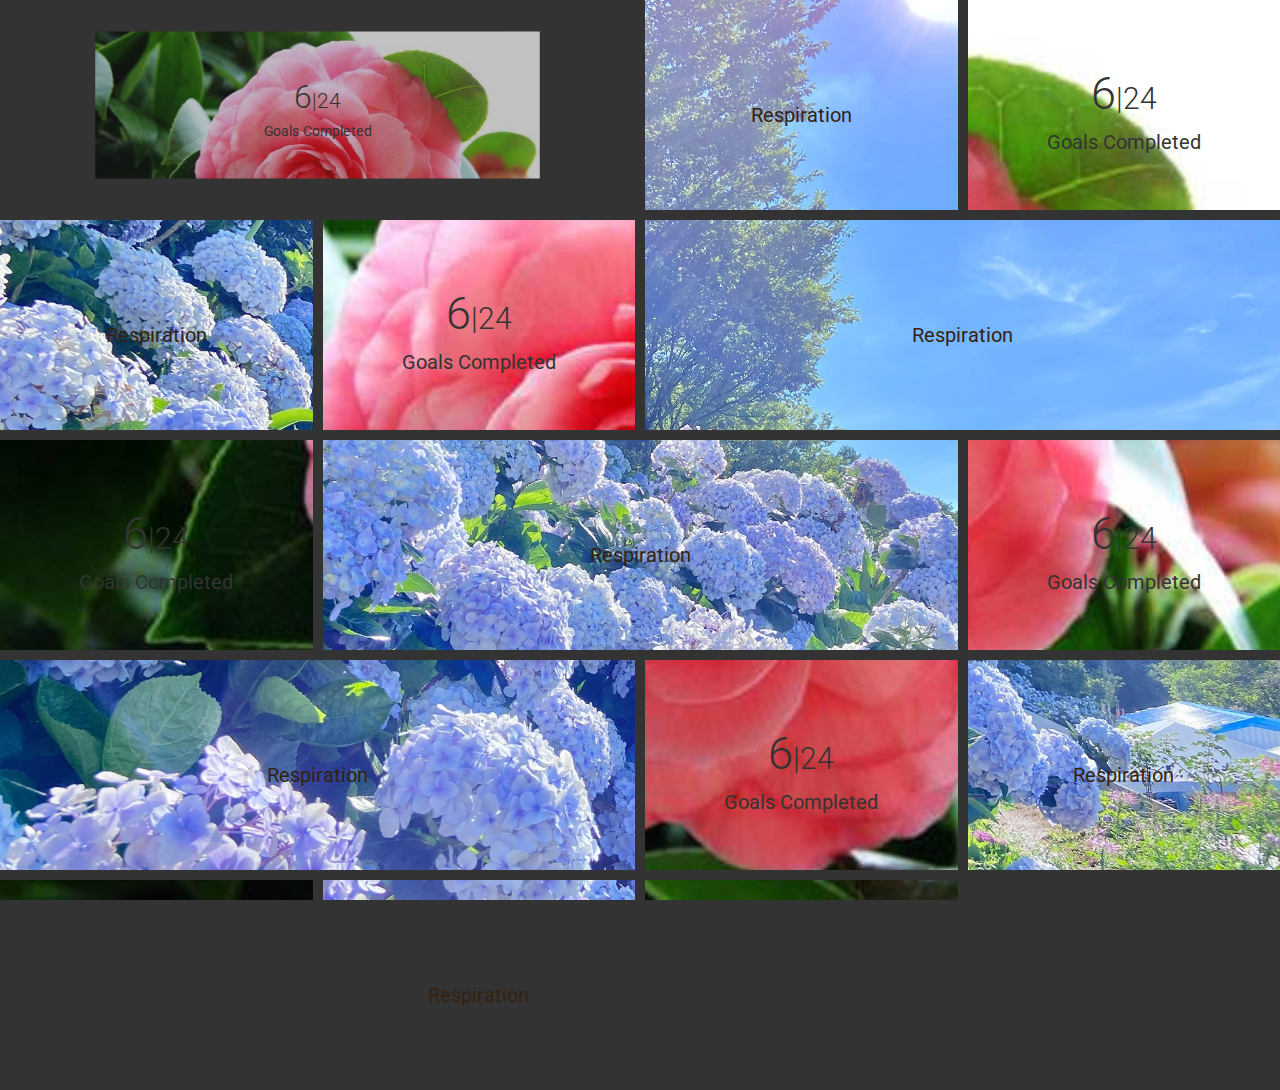
<file: index.html>
<!DOCTYPE html>
<html>
    <head>
        <meta charset="utf-8">
        <meta name="viewport" content="width=device-width, initial-scale=1.0">
        <link rel="stylesheet" href="https://cdnjs.cloudflare.com/ajax/libs/font-awesome/5.13.0/css/all.min.css" integrity="sha256-h20CPZ0QyXlBuAw7A+KluUYx/3pK+c7lYEpqLTlxjYQ=" crossorigin="anonymous" />
        <link rel="stylesheet" href="style.css">
        <title>愛麗絲花店平台</title>
    </head>
    <body>
        <div class="container">
            <div class="bg1">
                <h2>6<span>|24</span></h2>
                <p>Goals Completed</p>
            </div>
            <div class="bg2">
                <h2><i class="fas fa-battery-three-quarters"></i></h2>
                <p>Respiration</p>
            </div>
            <div class="bg1">
                <h2>6<span>|24</span></h2>
                <p>Goals Completed</p>
            </div>
            <div class="bg2">
                <h2><i class="fas fa-battery-three-quarters"></i></h2>
                <p>Respiration</p>
            </div>

            <div class="bg1">
                <h2>6<span>|24</span></h2>
                <p>Goals Completed</p>
            </div>
            <div class="bg2">
                <h2><i class="fas fa-battery-three-quarters"></i></h2>
                <p>Respiration</p>
            </div>
            <div class="bg1">
                <h2>6<span>|24</span></h2>
                <p>Goals Completed</p>
            </div>
            <div class="bg2">
                <h2><i class="fas fa-battery-three-quarters"></i></h2>
                <p>Respiration</p>
            </div>
            <div class="bg1">
                <h2>6<span>|24</span></h2>
                <p>Goals Completed</p>
            </div>
            <div class="bg2">
                <h2><i class="fas fa-battery-three-quarters"></i></h2>
                <p>Respiration</p>
            </div>
            <div class="bg1">
                <h2>6<span>|24</span></h2>
                <p>Goals Completed</p>
            </div>
            <div class="bg2">
                <h2><i class="fas fa-battery-three-quarters"></i></h2>
                <p>Respiration</p>
            </div>
            <div class="bg1">
                <h2>6<span>|24</span></h2>
                <p>Goals Completed</p>
            </div>
            <div class="bg2">
                <h2><i class="fas fa-battery-three-quarters"></i></h2>
                <p>Respiration</p>
            </div>
            <div class="bg1">
                <h2>6<span>|24</span></h2>
                <p>Goals Completed</p>
            </div>
        </div>
    </body>
</html>
</file>
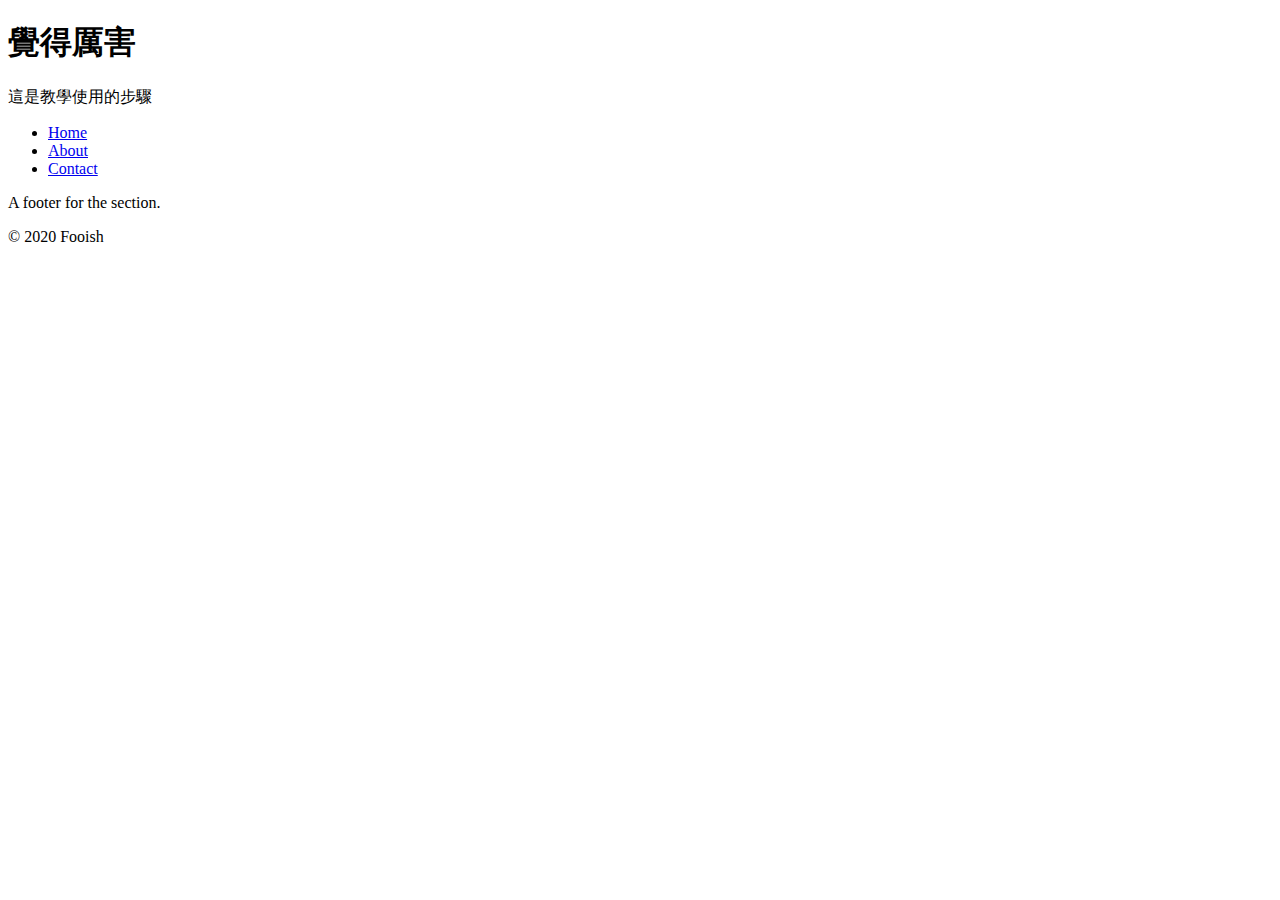
<file: t1.html>
<!DOCTYPE html>
<html>
    <head>
        <meta charset="utf-8">
        <meta name="viewport" content="width=device-width, initial-scale=1.0">
        <title>你好，Github</title>
    </head>
    
    <body>
        <h1>覺得厲害</h1>

        <!-- <div id="win">this is my load</div>
        <spen>再測試</spen> -->

        <p>這是教學使用的步驟</p>

    <nav class="menu">
        <ul>
            <li><a href="#">Home</a></li>
            <li><a href="#">About</a></li>
            <li><a href="#">Contact</a></li>
        </ul>
    </nav>


    <section>
        <!-- stuff -->
        <footer>
            <p>A footer for the section.</p>
        </footer>
    </section>

    <footer>
        <p>© 2020 Fooish</p>
        <!-- A footer for the page. -->
    </footer>
    

    </body>
</html>
</file>
<file: style.css>
@import url(https://fonts.googleapis.com/css2?family=Roboto:wght@300;400&display=swap);

* {
    box-sizing: border-box;
    margin: 0;
    padding: 0;
}

body {
    background: #333;
    color: #fff;
    font-family: 'Roboto', sans-serif;
}

.container {
    display: grid;
    grid-template-columns: repeat(4, 1fr);
    grid-gap: 10px;
}
.container > div {
    height: 210px;
    background-size: cover;
    background-attachment: fixed;

    display: flex;
    flex-direction: column;
    align-items: center;
    justify-content: center;
    text-align: center;
    transition: all 0.5s ease-in;
}

.container > div:hover {
    opacity: 0.7;
    transform: scale(0.7);    
}

h2 {
    font-size: 45px;
    font-weight: 300;
    margin: 10px;
}

h2 span {
    font-size: 30px;
}

p {
    font-size: 20px;
}

.container > div:nth-of-type(1) {
    grid-column: 1/3;
}

.container > div:nth-of-type(6) {
    grid-column: 3/5;
}

.container > div:nth-of-type(8) {
    grid-column: 2/4;
}

.container > div:nth-of-type(10) {
    grid-column: 1/3;
}

.bg1 {
    background: url('./img/茶花.jpg');
    color: #333;
}

.bg2 {
    background: url('./img/繡球花園.jpg');
    color: #321;
}

.shadowbox {
    width: 15em;
    border: 1px solid #333;
    box-shadow: 8px 8px 5px #444;
    padding: 8px 12px;
    background-image: linear-gradient(180deg, #fff,#ddd 40%, #ccc);
}
</file>
